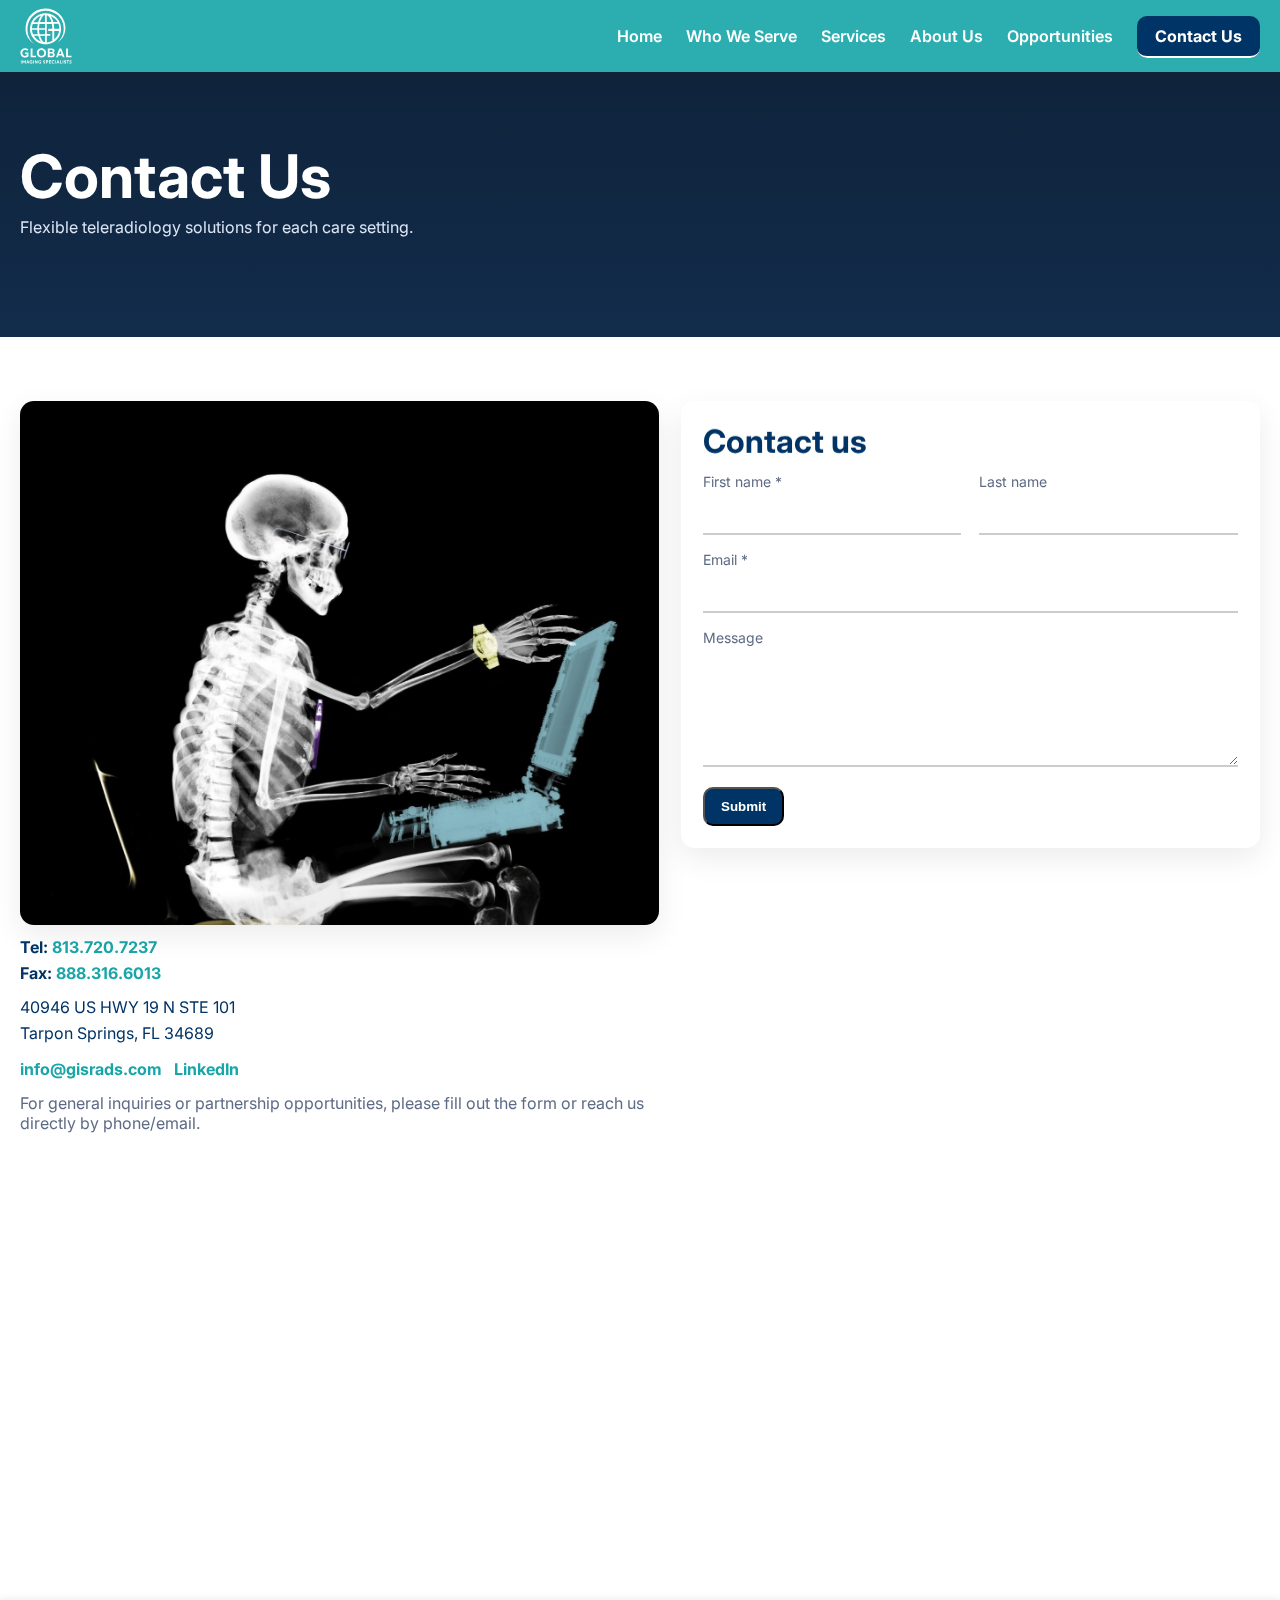
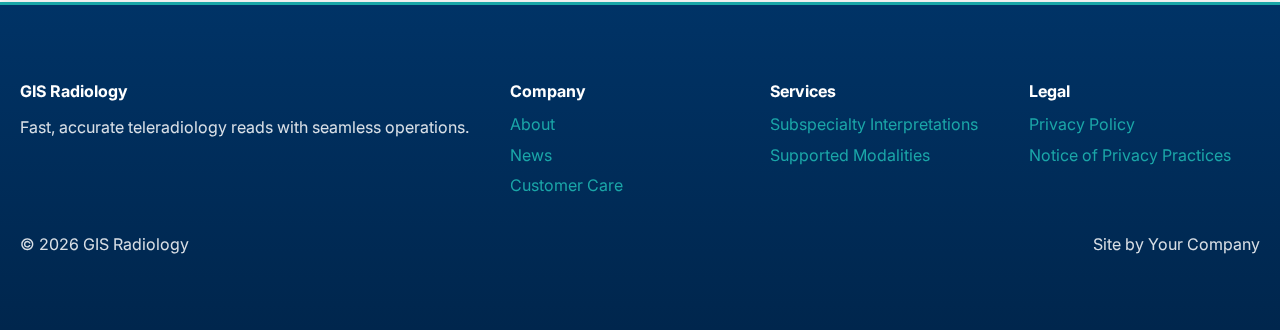
<file: contact.html>
<!DOCTYPE html>
<html lang="en">
<head>
  <meta charset="utf-8" />
  <meta name="viewport" content="width=device-width, initial-scale=1" />
  <title>Contact Us — GIS Radiology</title>
  <link rel="preconnect" href="https://fonts.googleapis.com">
  <link rel="preconnect" href="https://fonts.gstatic.com" crossorigin>
  <link href="https://fonts.googleapis.com/css2?family=Inter:wght@400;500;600;700&display=swap" rel="stylesheet">
  <link rel="stylesheet" href="assets/base.css">

  <!-- Page-local polish (form + map). Safe, minimal, and scoped. -->
  <style>
    .contact-grid{display:grid;grid-template-columns:1.05fr .95fr;gap:22px;align-items:start}
    .contact-info img{border-radius:var(--radius);box-shadow:var(--shadow);width:100%;height:auto;object-fit:cover}
    .contact-info .block{margin:12px 0 0}
    .contact-info a{font-weight:700}
    .contact-card{background:var(--brand-white);border-radius:var(--radius);box-shadow:var(--shadow);padding:22px}
    .contact-form .row{display:grid;grid-template-columns:1fr 1fr;gap:18px}
    .contact-form label{font-size:14px;color:var(--brand-slate)}
    .contact-form input,.contact-form textarea{
      width:100%;background:transparent;border:none;border-bottom:2px solid rgba(0,0,0,.2);
      padding:10px 4px 12px;font:inherit;color:var(--brand-navy);outline:none;border-radius:0;
    }
    .contact-form input:focus,.contact-form textarea:focus{border-bottom-color:var(--brand-teal)}
    .contact-form textarea{min-height:120px;resize:vertical}
    .contact-form .actions{margin-top:16px}
    .map-embed{margin-top:22px;border-radius:var(--radius);overflow:hidden;box-shadow:var(--shadow)}
    @media (max-width: 900px){ .contact-grid{grid-template-columns:1fr} .contact-form .row{grid-template-columns:1fr} }
  </style>
</head>
<body class="page">
  <!-- Header -->
<header class="site-header">
  <div class="container nav">
    <a class="logo" href="index.html" aria-label="Global Imaging Specialists">
      <!-- White logo (shows over dark hero) -->
      <img class="on-dark"  src="assets/GIS Vector.svg"        alt="Global Imaging Specialists">
      <!-- Teal/Navy logo (shows on solid header / internal pages) -->
      <img class="on-light" src="assets/GIS Vector.svg"        alt="Global Imaging Specialists">
    </a>

    <button class="menu-btn" aria-label="Toggle menu" onclick="window.toggleMenu()">☰</button>

    <nav>
      <ul id="mainnav">
        <li><a href="index.html">Home</a></li>
        <li><a href="who.html">Who We Serve</a></li>
        <li><a href="services.html">Services</a></li>
        <li><a href="about.html">About Us</a></li>
        <li><a href="opportunities.html">Opportunities</a></li>
        <li><a href="contact.html" class="cta">Contact Us</a></li>
      </ul>
    </nav>
  </div>
</header>

  <!-- Hero -->
  <section class="page-hero">
    <div class="container">
      <h1 class="reveal" data-animate="fade-up" style="margin:0">Contact Us</h1>
      <p class="section-sub reveal" data-animate="fade-up" style="color:#dbe5f5;margin-top:8px">
        Flexible teleradiology solutions for each care setting.
      </p>
    </div>
  </section>

  <!-- Contact content -->
  <section>
    <div class="container contact-grid" data-stagger=".06">

      <!-- Left column: image + details -->
      <div class="contact-info reveal" data-animate="fade-right">
        <img src="assets/contact-skeleton.jpg" alt="Contact GIS Radiology">

        <div class="block">
          <p style="margin:8px 0 6px"><strong>Tel:</strong> <a href="tel:18137207237">813.720.7237</a></p>
          <p style="margin:6px 0"><strong>Fax:</strong> <a href="fax:18883166013">888.316.6013</a></p>
        </div>

        <div class="block">
          <address style="font-style:normal;line-height:1.6">
            40946 US HWY 19 N STE 101<br>
            Tarpon Springs, FL 34689
          </address>
        </div>

        <div class="block">
          <a href="mailto:info@gisrads.com">info@gisrads.com</a>
          <span style="display:inline-block;margin-left:8px">
            <a href="https://www.linkedin.com/company/global-imaging-specialists/" target="_blank" rel="noopener">LinkedIn</a>
          </span>
        </div>

        <p class="small" style="margin:14px 0 0;color:var(--brand-slate)">
          For general inquiries or partnership opportunities, please fill out the form or reach us directly by phone/email.
        </p>
      </div>

      <!-- Right column: form -->
      <div class="contact-card reveal" data-animate="fade-left">
        <h2 class="section-title" style="margin:0 0 10px">Contact us</h2>

        <!-- NOTE:
             - If you already have a backend endpoint, change the `action` to that URL.
             - If not, you can use Formspree (free) and replace the action with their endpoint.
             - As a fallback, the form will do nothing harmful; it just won't send anywhere.
        -->
        <form class="contact-form" method="POST" action="#" accept-charset="UTF-8">
          <div class="row">
            <div>
              <label for="first">First name *</label>
              <input id="first" name="first_name" type="text" required>
            </div>
            <div>
              <label for="last">Last name</label>
              <input id="last" name="last_name" type="text">
            </div>
          </div>

          <div style="margin-top:14px">
            <label for="email">Email *</label>
            <input id="email" name="email" type="email" required>
          </div>

          <div style="margin-top:14px">
            <label for="message">Message</label>
            <textarea id="message" name="message"></textarea>
          </div>

          <div class="actions">
            <button class="cta" type="submit">Submit</button>
          </div>
        </form>
      </div>
    </div>

    <!-- Google Map -->
    <div class="container map-embed reveal" data-animate="fade-up">
      <iframe
        title="GIS Radiology Map"
        src="https://www.google.com/maps?q=40946%20US%20HWY%2019%20N%20STE%20101%2C%20Tarpon%20Springs%2C%20FL%2034689&output=embed"
        width="100%" height="380" style="border:0" loading="lazy" referrerpolicy="no-referrer-when-downgrade">
      </iframe>
    </div>
  </section>

  <!-- Footer -->
  <footer>
    <div class="container" style="padding:28px 20px">
      <div class="footer-grid">
        <div><strong>GIS Radiology</strong><p class="small">Fast, accurate teleradiology reads with seamless operations.</p></div>
        <div><strong>Company</strong><ul class="small" style="list-style:none;padding:0;margin-top:8px;line-height:1.9">
          <li><a href="about.html">About</a></li><li><a href="news.html">News</a></li><li><a href="care.html">Customer Care</a></li></ul></div>
        <div><strong>Services</strong><ul class="small" style="list-style:none;padding:0;margin-top:8px;line-height:1.9">
          <li><a href="services.html">Subspecialty Interpretations</a></li><li><a href="services.html">Supported Modalities</a></li></ul></div>
        <div><strong>Legal</strong><ul class="small" style="list-style:none;padding:0;margin-top:8px;line-height:1.9">
          <li><a href="#">Privacy Policy</a></li><li><a href="#">Notice of Privacy Practices</a></li></ul></div>
      </div>
      <div class="small" style="margin-top:18px;display:flex;justify-content:space-between;gap:12px;flex-wrap:wrap">
        <span>© <span id="y"></span> GIS Radiology</span><span>Site by Your Company</span>
      </div>
    </div>
  </footer>

  <script src="assets/site.js"></script>
</body>
</html>
</file>
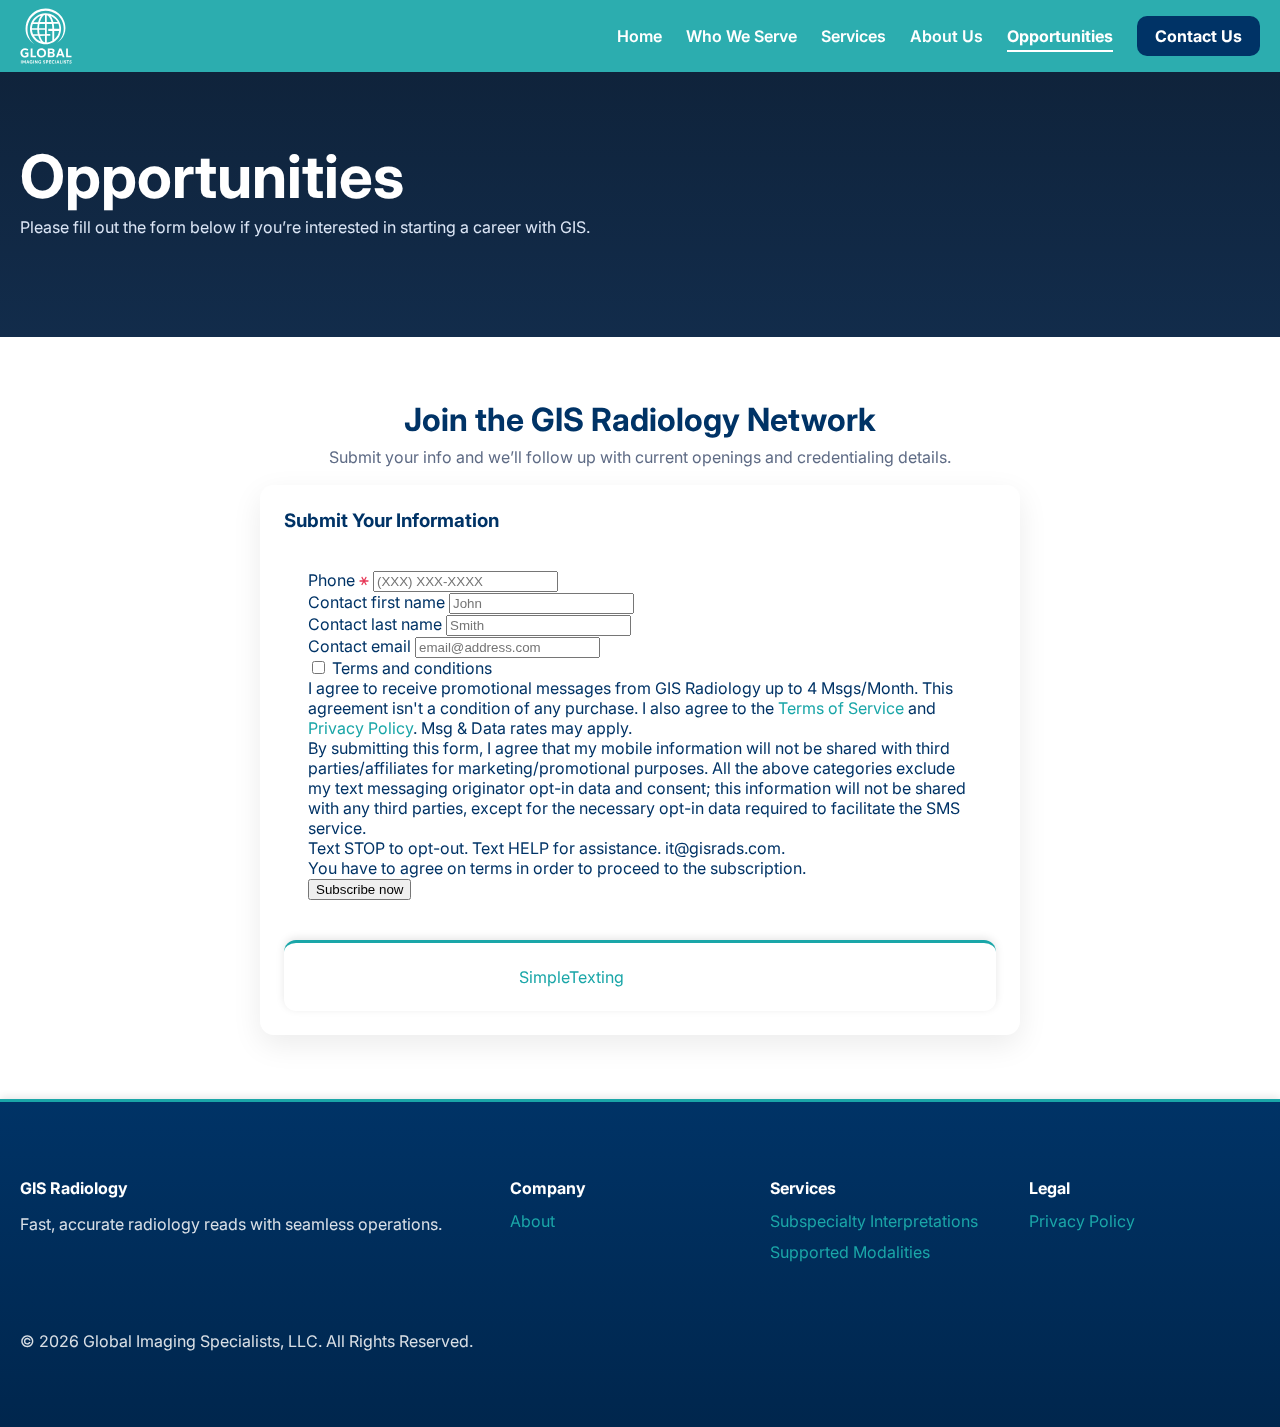
<file: opportunities.html>
<!DOCTYPE html>
<html lang="en">
<head>
  <meta charset="utf-8" />
  <meta name="viewport" content="width=device-width, initial-scale=1" />
  <title>Opportunities — GIS Radiology</title>
  <link rel="preconnect" href="https://fonts.googleapis.com">
<link rel="preconnect" href="https://fonts.gstatic.com" crossorigin>
<link href="https://fonts.googleapis.com/css2?family=Inter:wght@400;500;600;700&display=swap" rel="stylesheet">
  <link rel="stylesheet" href="assets/base.css">

  <!-- SimpleTexting default form styles -->
  <link href="https://app2.simpletexting.com/join-web-form/style-new.css" rel="stylesheet" type="text/css" />

  <!-- Page-local polish (scoped) -->
  <style>
    .opp-intro{
      text-align:center;
      max-width: 900px;
      margin: 0 auto;
    }
    .opp-card{
      background: var(--brand-white);
      border-radius: var(--radius);
      box-shadow: var(--shadow);
      padding: 24px;
      max-width: 760px;
      margin: 18px auto 0;
    }
    /* Let the SimpleTexting block breathe inside our card */
    .opp-card .st-signupform-content{
      box-shadow: none;           /* our card already has one */
      border-radius: 12px;
      padding: 0;                 /* we’ll control spacing with our card */
      background: transparent;    /* blend into our card */
    }
    .opp-card .st-signupform-content .step1-form,
    .opp-card .st-signupform-content footer{
      padding: 24px;
      background: #fff;
      border-radius: 12px;
    }
    .opp-card h3{ margin:0 0 14px; }

    .opp-note{ color: var(--brand-slate); margin-top: 10px; font-size: 14px; text-align:center; }
    @media (min-width:1300px){
      .opp-card{ padding: 30px; max-width: 820px; }
      .opp-intro h2{ font-size: 36px; }
      .opp-intro p{ font-size: 18px; }
    }
  </style>
</head>
<body class="page">
  <!-- Header -->
<header class="site-header">
  <div class="container nav">
    <a class="logo" href="index.html" aria-label="Global Imaging Specialists">
      <!-- White logo (shows over dark hero) -->
      <img class="on-dark"  src="assets/GIS Vector.svg"        alt="Global Imaging Specialists">
      <!-- Teal/Navy logo (shows on solid header / internal pages) -->
      <img class="on-light" src="assets/GIS Vector.svg"        alt="Global Imaging Specialists">
    </a>

    <button class="menu-btn" aria-label="Toggle menu" onclick="window.toggleMenu()">☰</button>

    <nav>
      <ul id="mainnav">
        <li><a href="index.html">Home</a></li>
        <li><a href="who.html">Who We Serve</a></li>
        <li><a href="services.html">Services</a></li>
        <li><a href="about.html">About Us</a></li>
        <li><a href="opportunities.html">Opportunities</a></li>
        <li><a href="contact.html" class="cta">Contact Us</a></li>
      </ul>
    </nav>
  </div>
</header>


  <!-- Hero -->
  <section class="page-hero">
    <div class="container">
      <h1 class="reveal" data-animate="fade-up" style="margin:0">Opportunities</h1>
      <p class="section-sub reveal" data-animate="fade-up" style="color:#dbe5f5;margin-top:8px">
        Please fill out the form below if you’re interested in starting a career with GIS.
      </p>
    </div>
  </section>

  <!-- Opportunities content -->
  <section>
    <div class="container" data-stagger=".06">

      <div class="opp-intro reveal" data-animate="fade-up">
        <h2 class="section-title" style="margin:0">Join the GIS Radiology Network</h2>
        <p class="section-sub" style="margin:8px auto 0">
          Submit your info and we’ll follow up with current openings and credentialing details.
        </p>
      </div>

      <!-- SimpleTexting form embedded inline (no iframe) -->
      <div class="opp-card reveal" data-animate="fade-up">
        <h3 style="margin-top:0">Submit Your Information</h3>

        <!-- START SimpleTexting embed -->
        <div class="st-signupform">
          <form
            id="st-join-web-form-68d6cee0092d211d8c4054ee"
            class="st-signupform-content"
            action="https://app2.simpletexting.com/join/joinContact"
            method="POST"
          >
            <div class="step1-form">
              <div class="required">
                <label class="st-signupform__label" for="phone">
                  Phone
                  <span class="required-mark">
                    <svg width="10" height="10" viewBox="0 0 10 10" fill="none" xmlns="http://www.w3.org/2000/svg">
                      <path d="M3.84534 5.66669H1.00004C0.631851 5.66669 0.333374 5.36821 0.333374 5.00002C0.333374 4.63183 0.631851 4.33335 1.00004 4.33335H3.84534L2.42269 1.86925C2.2386 1.55039 2.34785 1.14266 2.66671 0.958568C2.98557 0.774473 3.3933 0.883724 3.57739 1.20259L5.00004 3.66669L6.42269 1.20259C6.60679 0.883724 7.01451 0.774473 7.33337 0.958568C7.65224 1.14266 7.76149 1.55039 7.57739 1.86925L6.15474 4.33335H9.00004C9.36823 4.33335 9.66671 4.63183 9.66671 5.00002C9.66671 5.36821 9.36823 5.66669 9.00004 5.66669H6.15474L7.57739 8.13079C7.76149 8.44965 7.65224 8.85738 7.33337 9.04147C7.01451 9.22557 6.60679 9.11632 6.42269 8.79745L5.00004 6.33335L3.57739 8.79745C3.3933 9.11632 2.98557 9.22557 2.66671 9.04147C2.34785 8.85738 2.2386 8.44965 2.42269 8.13079L3.84534 5.66669Z" fill="#E63655"/>
                    </svg>
                  </span>
                </label>
                <input id="phone" name="phone" type="text" placeholder="(XXX) XXX-XXXX" maxlength="1600" data-type="phone"/>
              </div>
              <div id="js-error-phone" class="st-error-message"></div>

              <div>
                <label class="st-signupform__label" for="firstname">Contact first name</label>
                <input id="firstname" name="firstname" type="text" placeholder="John" maxlength="1600" data-type="text"/>
              </div>
              <div id="js-error-firstname" class="st-error-message"></div>

              <div>
                <label class="st-signupform__label" for="lastname">Contact last name</label>
                <input id="lastname" name="lastname" type="text" placeholder="Smith" maxlength="1600" data-type="text"/>
              </div>
              <div id="js-error-lastname" class="st-error-message"></div>

              <div>
                <label class="st-signupform__label" for="email">Contact email</label>
                <input id="email" name="email" type="text" placeholder="email@address.com" maxlength="1600" data-type="text"/>
              </div>
              <div id="js-error-email" class="st-error-message"></div>

              <div class="st-terms-and-conditions">
                <div class="st-checkbox terms-checkbox">
                  <input id="terms-agreed-checkbox-68d6cee0092d211d8c4054ee" type="checkbox" name="terms-agreed" />
                  <label class="st-terms-and-conditions-text" for="terms-agreed-checkbox-68d6cee0092d211d8c4054ee">
                    Terms and conditions
                  </label>
                </div>
                <div class="st-terms-and-conditions-caption st-font-caption">
                  <div>
                    I agree to receive promotional messages from GIS Radiology up to 4 Msgs/Month. This agreement isn't a condition of any purchase.
                    I also agree to the
                    <a href="https://app2.simpletexting.com/web-forms/terms/68d6cee0092d211d8c4054ee" target="_blank">Terms of Service</a>
                    and
                    <a href="https://app2.simpletexting.com/web-forms/privacy-policy/68d6cee0092d211d8c4054ee" target="_blank">Privacy Policy</a>.
                    Msg &amp; Data rates may apply.
                  </div>
                  <div>
                    By submitting this form, I agree that my mobile information will not be shared with third parties/affiliates for marketing/promotional purposes.
                    All the above categories exclude my text messaging originator opt-in data and consent; this information will not be shared with any third parties,
                    except for the necessary opt-in data required to facilitate the SMS service.
                  </div>
                  <div>Text STOP to opt-out. Text HELP for assistance. it@gisrads.com.</div>
                </div>
                <div class="st-signupform-terms-agreed-error st-hidden">
                  You have to agree on terms in order to proceed to the subscription.
                </div>
              </div>

              <div class="st-join-web-form-submit-button-box">
                <button id="subscribeNow" type="submit">Subscribe now</button>
                <p class="st-signupform-server-error-message st-color-red st-hidden"></p>
              </div>
            </div>

            <div class="step2-confirmationText" style="display: none;">
              <p>Thank you for reaching out about opportunities at GIS. We&#39;ll be in touch shortly!</p>
            </div>

            <footer>
              SMS marketing powered by
              <a href="https://www.simpletexting.com" title="SMS marketing - SimpleTexting.com">SimpleTexting</a>
            </footer>
          </form>
        </div>

        <script>
          (function joinWebForm(
            win, doc, webFormId, formFields,
            DUPLICATE_EMAIL_EXCEPTION, DUPLICATE_PHONE_EXCEPTION,CUSTOM_FIELDS_VALIDATION_EXCEPTION,
          ) {
            const XHR = ('onload' in new win.XMLHttpRequest()) ? win.XMLHttpRequest : win.XDomainRequest;
            const fieldErrorClassName = 'st-signupform-validation-error';
            function getFormServerErrorMessage(form) { return form.querySelector('.st-signupform-server-error-message'); }
            function getFormTermsAgreedError(form) { return form.querySelector('.st-signupform-terms-agreed-error'); }
            function getSubmitButton(form) { return form.querySelector('#subscribeNow'); }
            function setServerErrorMessage(form, message) {
              const el = getFormServerErrorMessage(form);
              el.innerText = message;
              if (message) { el.classList.remove("st-hidden"); } else { el.classList.add("st-hidden"); }
            }
            function isTermsAgreedAccepted(form) { return form.querySelector('input[name="terms-agreed"]').checked; }
            function showTermsAgreedError(form) { getSubmitButton(form).disabled = false; getFormTermsAgreedError(form).classList.remove("st-hidden"); }
            function hideTermsAgreedError(form) { getFormTermsAgreedError(form).classList.add("st-hidden"); }
            function clearFormErrors(form) {
              const fields = form.querySelectorAll(`.${fieldErrorClassName}`);
              fields.forEach(function (field) {
                field.classList.remove(fieldErrorClassName);
                const fieldError = form.querySelector(`#js-error-${field.name}`);
                fieldError.innerText = '';
              });
              setServerErrorMessage(form, ''); hideTermsAgreedError(form);
            }
            function collectFormData(form) {
              const formData = new FormData(form);
              const data = { webFormId, fieldValues: {}, listIds: [] };
              formData.forEach(function (value, name) {
                if (name === 'list') data.listIds.push(value);
                else if (name === 'phone') data.fieldValues[name] = value.replace(/\D/g, '');
                else if (!['terms-agreed', 'webFormId'].includes(name)) data.fieldValues[name] = value;
              });
              return data;
            }
            function convertServerErrorMessage(fieldName, errorMessage) {
              const field = formFields.find(formField => formField.name === fieldName) || {label: fieldName, type:''};
              if (errorMessage === 'Required field value is empty') return `${field.label} is required`;
              if (field.type === 'phone') return `${field.label} is required in (XXX) XXX-XXXX format`;
              if (field.type === 'date') return `${field.label} is required in MM/DD/YYYY format`;
              if (field.type === 'zipCode') return `${field.label} is required in XXXXX format`;
              if (field.type === 'url') return `${field.label} is required in http(s)://xxxxxx.xx format`;
              if (field.type === 'gender') return `${field.label} is required in M/F format`;
              if (field.type === 'number') return `${field.label} is required in number format`;
              if (field.name === 'birthday') return `${field.label} is required in MM/DD/YYYY format`;
              return errorMessage;
            }
            function parseServerValidationError(response) {
              try {
                const error = win.JSON.parse(response);
                if (error.code === DUPLICATE_PHONE_EXCEPTION) return [{ fieldName:'phone', errorMessage:'Phone number already exists.' }];
                if (error.code === DUPLICATE_EMAIL_EXCEPTION) return [{ fieldName:'email', errorMessage:'Email already exists.' }];
                if (error.code === CUSTOM_FIELDS_VALIDATION_EXCEPTION)
                  return Object.entries(error.reasons).map(([key, value]) => ({ fieldName:key, errorMessage: convertServerErrorMessage(key, value) }));
                return [{ fieldName:error.invalidValueName || '', errorMessage: convertServerErrorMessage(error.invalidValueName,'Validation error.') }];
              } catch(_) {
                return [{ fieldName:'', errorMessage:'Validation error.' }];
              }
            }
            function handleLoadForm(form) {
              const submitButton = getSubmitButton(form);
              if (this.status === 200) {
                const formData = new FormData(form);
                const txt = form.querySelector('.step2-confirmationText');
                txt.innerText = txt.innerText.replace('%%phone%%', formData.get('phone'));
                form.querySelector('.step1-form').style.display = 'none';
                txt.style.display = 'block';
                form.reset();
              } else if (this.status === 418) {
                submitButton.disabled = false;
                const validations = parseServerValidationError(this.responseText);
                if (validations.length > 0) {
                  if (validations[0].fieldName) {
                    validations.forEach((v) => {
                      const fields = form.querySelectorAll(`input[name="${v.fieldName}"], textarea[name="${v.fieldName}"]`);
                      fields.forEach((f) => f.classList.add(fieldErrorClassName));
                      const fieldError = form.querySelector(`#js-error-${v.fieldName}`);
                      if (fieldError) fieldError.innerText = v.errorMessage;
                    });
                  } else setServerErrorMessage(form, validations[0].errorMessage);
                } else setServerErrorMessage(form, 'Internal Error. Please, try later.');
              } else {
                submitButton.disabled = false;
                setServerErrorMessage(form, 'Internal Error. Please, try later.');
              }
            }
            function handleErrorForm(form) { const submitButton = getSubmitButton(form); submitButton.disabled = false; setServerErrorMessage(form, 'Internal Error. Please, try later.'); }
            function sendForm(form) {
              const data = collectFormData(form);
              const url = `${form.action}?r=${Date.now()}`;
              const request = new XHR();
              request.open(form.method, url);
              request.onload = function(){ handleLoadForm.call(this, form); };
              request.onerror = function(){ handleErrorForm.call(this, form); };
              request.ontimeout = function(){ handleErrorForm.call(this, form); };
              try { request.setRequestHeader('Content-Type', 'application/json; charset=UTF-8'); } catch(_) {}
              request.send(win.JSON.stringify(data));
            }
            function handleSubmitForm(event) {
              event.preventDefault();
              const form = event.target;
              const submitButton = getSubmitButton(form);
              try {
                submitButton.disabled = true;
                clearFormErrors(form);
                if (!isTermsAgreedAccepted(form)) { showTermsAgreedError(form); }
                else { sendForm(form); }
              } catch (e) {
                console.error(e);
                setServerErrorMessage(form, 'Internal Error. Please, try later.');
                submitButton.disabled = false;
              }
            }
            function formatPhone(value){ const n=value.replace(/\D/g,''); const a=n.substring(0,3), b=n.substring(3,6), c=n.substring(6,10); return (a?`(${a}`:'')+(b?`) ${b}`:'')+(c?`-${c}`:''); }
            function handleChangePhoneField(e){ e.currentTarget.value = formatPhone(e.currentTarget.value); }
            function handleLoad(){
              const forms = doc.querySelectorAll(`#st-join-web-form-${webFormId}`);
              for(let i=0;i<forms.length;i++){
                const form=forms[i];
                if (!form.hasAttribute('data-form-initialized')){
                  form.setAttribute('data-form-initialized', true);
                  form.addEventListener('submit', handleSubmitForm);
                  form.querySelectorAll('input[data-type="phone"]').forEach(f=>f.addEventListener('input', handleChangePhoneField));
                  const agreed = form.querySelector(`#terms-agreed-checkbox-${webFormId}`); agreed.id += `-${i.toString(10)}`;
                  form.querySelector('.st-terms-and-conditions-text').setAttribute('for', agreed.id);
                }
              }
            }
            win.addEventListener('load', handleLoad);
          })(
            window, document, '68d6cee0092d211d8c4054ee',
            [
              {"name":"phone","label":"Phone","placeholder":"(XXX) XXX-XXXX","type":"phone","value":"","required":true},
              {"name":"firstname","label":"Contact first name","placeholder":"John","type":"text","value":"","required":false},
              {"name":"lastname","label":"Contact last name","placeholder":"Smith","type":"text","value":"","required":false},
              {"name":"email","label":"Contact email","placeholder":"email@address.com","type":"text","value":"","required":false}
            ],
            'DuplicateContactEmailException','DuplicateContactPhoneException','CustomFieldsValidationException'
          );
        </script>
        <!-- END SimpleTexting embed -->

      </div>

     
    </div>
  </section>

 <!-- Footer -->
  <footer>
    <div class="container" style="padding:28px 20px">
      <div class="footer-grid">
        <div>
          <strong>GIS Radiology</strong>
          <p class="small">Fast, accurate radiology reads with seamless operations.</p>
        </div>
        <div>
          <strong>Company</strong>
          <ul class="small" style="list-style:none;padding:0;margin-top:8px;line-height:1.9">
            <li><a href="about.html">About</a></li>
            <li><a href="news.html">&nbsp;</a></li>
            <li><a href="care.html">&nbsp;</a></li>
          </ul>
        </div>
        <div>
          <strong>Services</strong>
          <ul class="small" style="list-style:none;padding:0;margin-top:8px;line-height:1.9">
            <li><a href="services.html">Subspecialty Interpretations</a></li>
            <li><a href="services.html">Supported Modalities</a></li>
          </ul>
        </div>
        <div>
          <strong>Legal</strong>
          <ul class="small" style="list-style:none;padding:0;margin-top:8px;line-height:1.9">
            <li><a href="privacy.html">Privacy Policy</a></li>
            <li><a href="#">&nbsp;</a></li>
          </ul>
        </div>
      </div>
      <div class="small" style="margin-top:18px;display:flex;justify-content:space-between;gap:12px;flex-wrap:wrap">
        <span>© <span id="y"></span> Global Imaging Specialists, LLC. All Rights Reserved.</span>
        <span>&nbsp;</span>
      </div>
    </div>
  </footer>

  <script src="assets/site.js"></script>
</body>
</html>
</file>
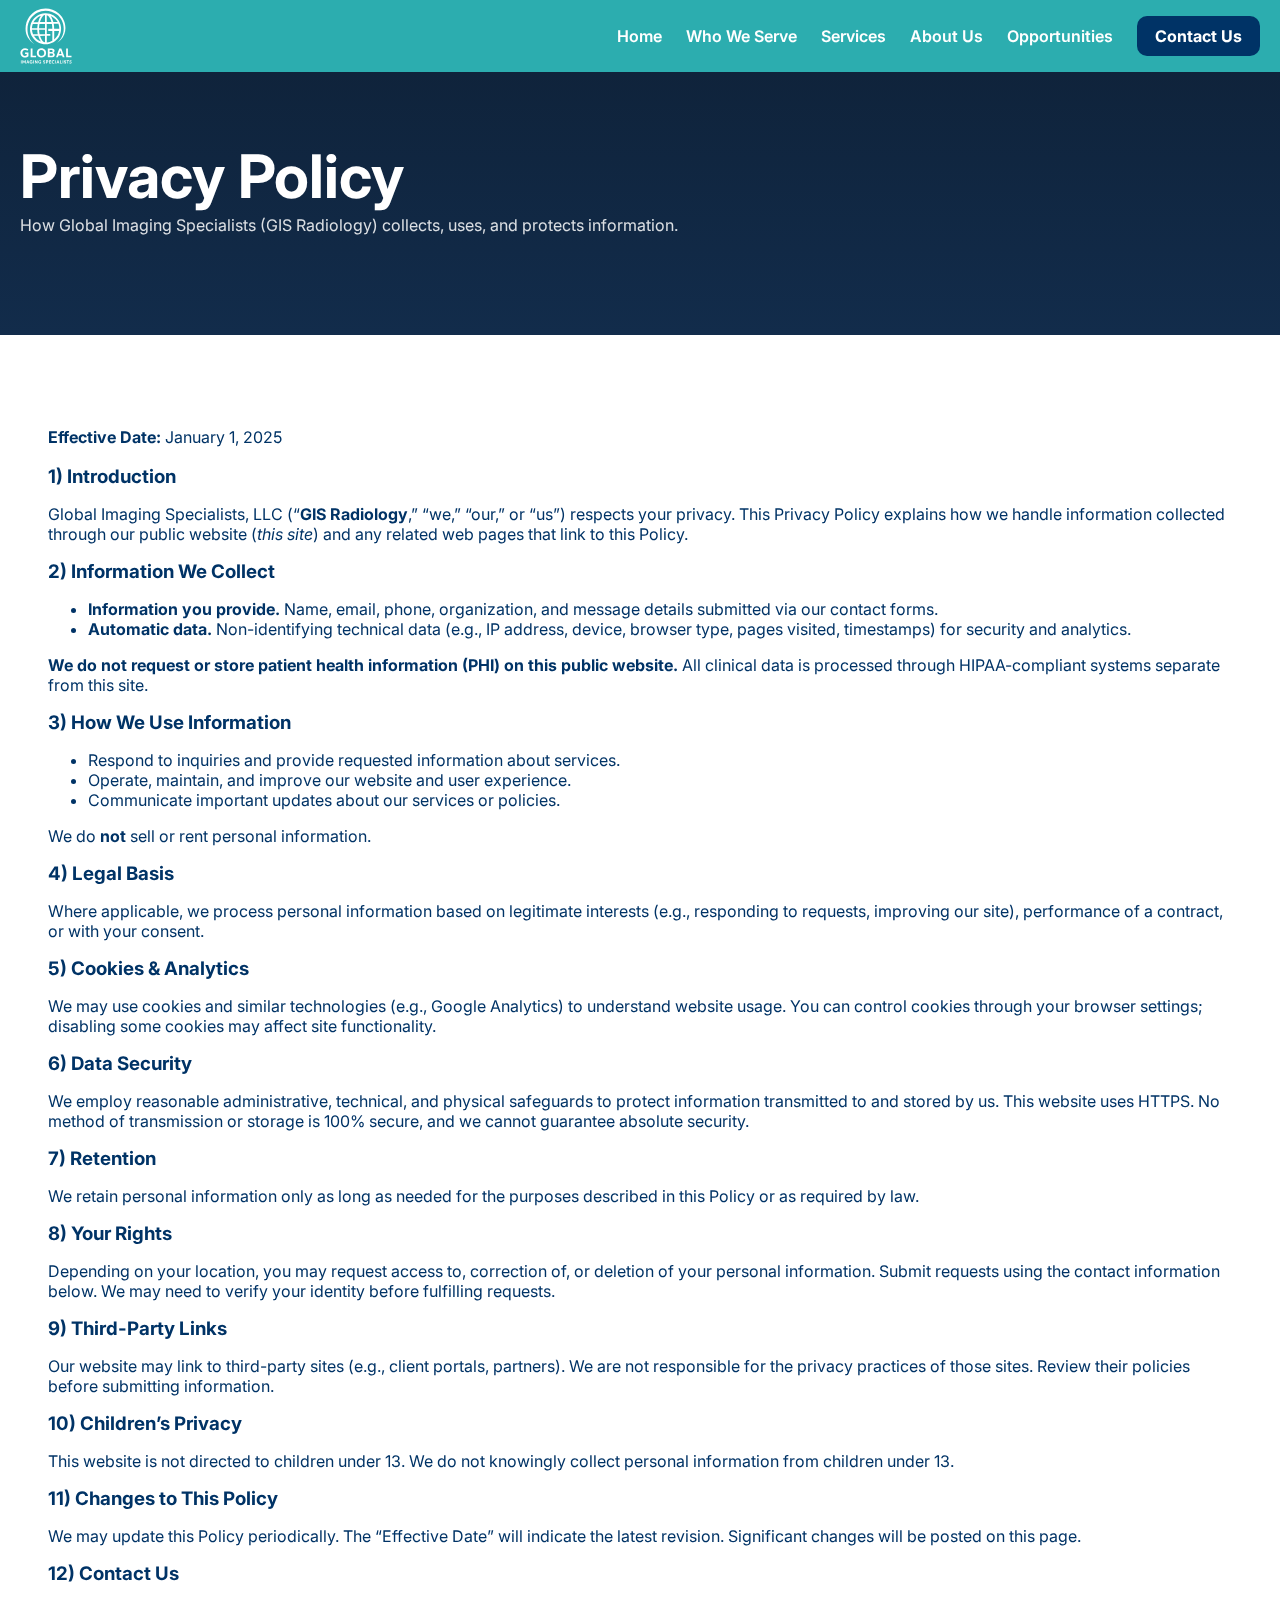
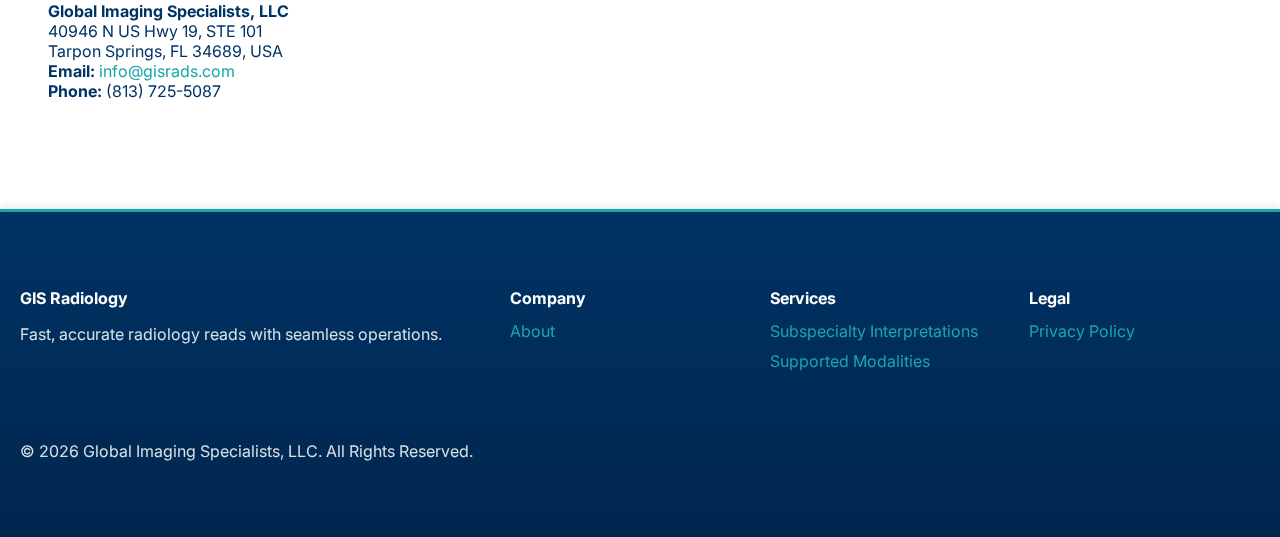
<file: privacy.html>
<!DOCTYPE html>
<html lang="en">
<head>
  <meta charset="utf-8" />
  <meta name="viewport" content="width=device-width, initial-scale=1" />
  <title>Privacy Policy — GIS Radiology</title>
  <meta name="description" content="Privacy Policy for Global Imaging Specialists (GIS Radiology)." />
  <link rel="preconnect" href="https://fonts.googleapis.com">
  <link rel="preconnect" href="https://fonts.gstatic.com" crossorigin>
  <link href="https://fonts.googleapis.com/css2?family=Inter:wght@400;500;600;700&display=swap" rel="stylesheet">
  <link rel="stylesheet" href="assets/base.css">
</head>
<body class="page">
  <!-- Header (solid on subpages by design) -->
  <header class="site-header">
    <div class="container nav">
      <a class="logo" href="index.html" aria-label="Global Imaging Specialists">
        <img class="on-dark"  src="assets/GIS Vector.svg" alt="Global Imaging Specialists">
        <img class="on-light" src="assets/GIS Vector.svg" alt="Global Imaging Specialists">
      </a>

      <!-- Mobile menu button -->
      <button class="menu-btn" aria-label="Toggle menu" aria-expanded="false" aria-controls="primary-nav">☰</button>

      <nav>
        <ul id="primary-nav">
          <li><a href="index.html">Home</a></li>
          <li><a href="who.html">Who We Serve</a></li>
          <li><a href="services.html">Services</a></li>
          <li><a href="about.html">About Us</a></li>
          <li><a href="opportunities.html">Opportunities</a></li>
          <li><a href="contact.html" class="cta">Contact Us</a></li>
        </ul>
      </nav>
    </div>
  </header>

  <!-- Page hero -->
  <section class="page-hero">
    <div class="container">
      <h1 class="section-title" style="margin:0 0 6px">Privacy Policy</h1>
      <p class="section-sub">How Global Imaging Specialists (GIS Radiology) collects, uses, and protects information.</p>
    </div>
  </section>

  <!-- Policy body -->
  <section>
    <div class="container" data-stagger=".06">
      <div class="feature" style="background:#fff">
        <p class="small" style="margin:0 0 18px"><strong>Effective Date:</strong> <span>January 1, 2025</span> <!-- ← update as needed --></p>

        <h3>1) Introduction</h3>
        <p>Global Imaging Specialists, LLC (“<strong>GIS Radiology</strong>,” “we,” “our,” or “us”) respects your privacy. This Privacy Policy explains how we handle information collected through our public website (<em>this site</em>) and any related web pages that link to this Policy.</p>

        <h3>2) Information We Collect</h3>
        <ul>
          <li><strong>Information you provide.</strong> Name, email, phone, organization, and message details submitted via our contact forms.</li>
          <li><strong>Automatic data.</strong> Non-identifying technical data (e.g., IP address, device, browser type, pages visited, timestamps) for security and analytics.</li>
        </ul>
        <p><strong>We do not request or store patient health information (PHI) on this public website.</strong> All clinical data is processed through HIPAA-compliant systems separate from this site.</p>

        <h3>3) How We Use Information</h3>
        <ul>
          <li>Respond to inquiries and provide requested information about services.</li>
          <li>Operate, maintain, and improve our website and user experience.</li>
          <li>Communicate important updates about our services or policies.</li>
        </ul>
        <p>We do <strong>not</strong> sell or rent personal information.</p>

        <h3>4) Legal Basis</h3>
        <p>Where applicable, we process personal information based on legitimate interests (e.g., responding to requests, improving our site), performance of a contract, or with your consent.</p>

        <h3>5) Cookies & Analytics</h3>
        <p>We may use cookies and similar technologies (e.g., Google Analytics) to understand website usage. You can control cookies through your browser settings; disabling some cookies may affect site functionality.</p>

        <h3>6) Data Security</h3>
        <p>We employ reasonable administrative, technical, and physical safeguards to protect information transmitted to and stored by us. This website uses HTTPS. No method of transmission or storage is 100% secure, and we cannot guarantee absolute security.</p>

        <h3>7) Retention</h3>
        <p>We retain personal information only as long as needed for the purposes described in this Policy or as required by law.</p>

        <h3>8) Your Rights</h3>
        <p>Depending on your location, you may request access to, correction of, or deletion of your personal information. Submit requests using the contact information below. We may need to verify your identity before fulfilling requests.</p>

        <h3>9) Third-Party Links</h3>
        <p>Our website may link to third-party sites (e.g., client portals, partners). We are not responsible for the privacy practices of those sites. Review their policies before submitting information.</p>

        <h3>10) Children’s Privacy</h3>
        <p>This website is not directed to children under 13. We do not knowingly collect personal information from children under 13.</p>

        <h3>11) Changes to This Policy</h3>
        <p>We may update this Policy periodically. The “Effective Date” will indicate the latest revision. Significant changes will be posted on this page.</p>

        <h3>12) Contact Us</h3>
        <p>
          <strong>Global Imaging Specialists, LLC</strong><br/>
          40946 N US Hwy 19, STE 101<br/>
          Tarpon Springs, FL 34689, USA<br/>
          <strong>Email:</strong> <a href="mailto:info@gisrads.com">info@gisrads.com</a><br/>
          <strong>Phone:</strong> (813) 725-5087
        </p>
      </div>
    </div>
  </section>

<!-- Footer -->
  <footer>
    <div class="container" style="padding:28px 20px">
      <div class="footer-grid">
        <div>
          <strong>GIS Radiology</strong>
          <p class="small">Fast, accurate radiology reads with seamless operations.</p>
        </div>
        <div>
          <strong>Company</strong>
          <ul class="small" style="list-style:none;padding:0;margin-top:8px;line-height:1.9">
            <li><a href="about.html">About</a></li>
            <li><a href="news.html">&nbsp;</a></li>
            <li><a href="care.html">&nbsp;</a></li>
          </ul>
        </div>
        <div>
          <strong>Services</strong>
          <ul class="small" style="list-style:none;padding:0;margin-top:8px;line-height:1.9">
            <li><a href="services.html">Subspecialty Interpretations</a></li>
            <li><a href="services.html">Supported Modalities</a></li>
          </ul>
        </div>
        <div>
          <strong>Legal</strong>
          <ul class="small" style="list-style:none;padding:0;margin-top:8px;line-height:1.9">
            <li><a href="privacy.html">Privacy Policy</a></li>
            <li><a href="#">&nbsp;</a></li>
          </ul>
        </div>
      </div>
      <div class="small" style="margin-top:18px;display:flex;justify-content:space-between;gap:12px;flex-wrap:wrap">
        <span>© <span id="y"></span> Global Imaging Specialists, LLC. All Rights Reserved.</span>
        <span>&nbsp;</span>
      </div>
    </div>
  </footer>

  <!-- Your global JS (handles footer year, mobile menu, header behavior, etc.) -->
  <script src="assets/site.js"></script>
</body>
</html>
</file>
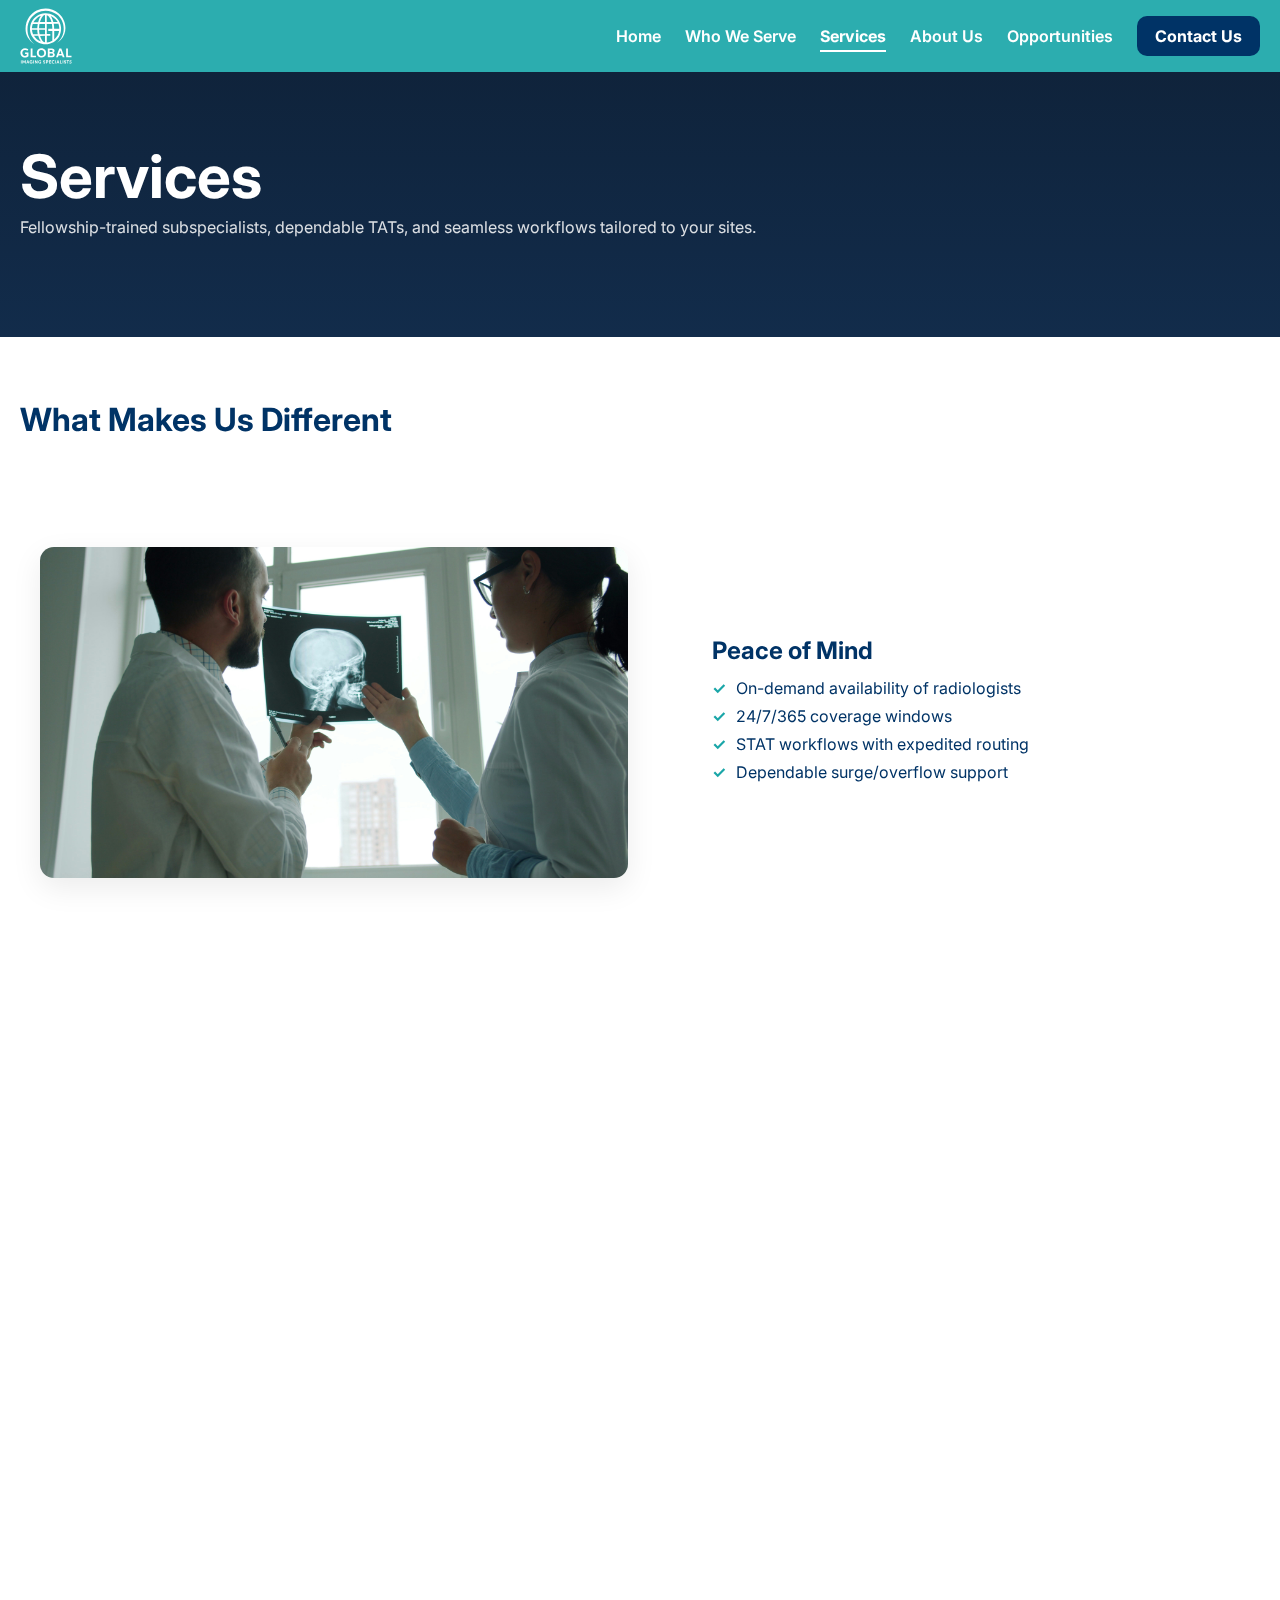
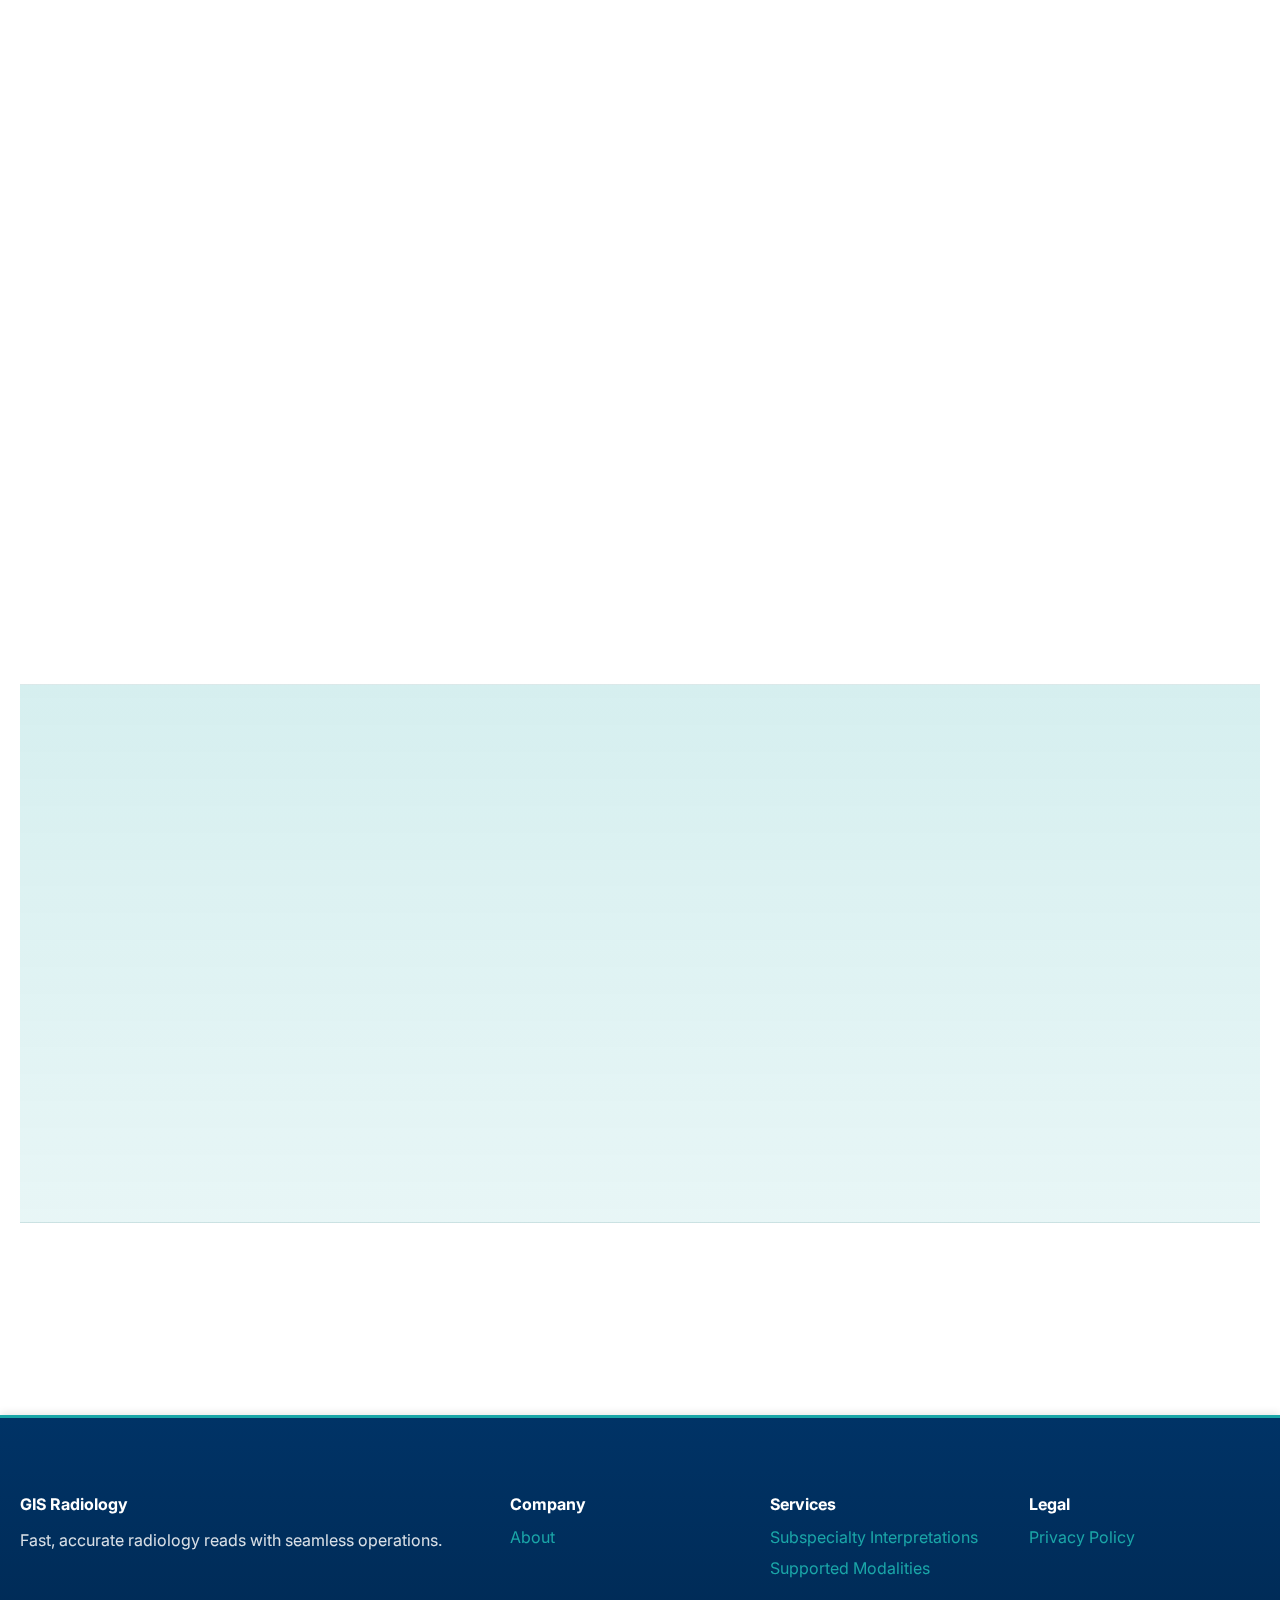
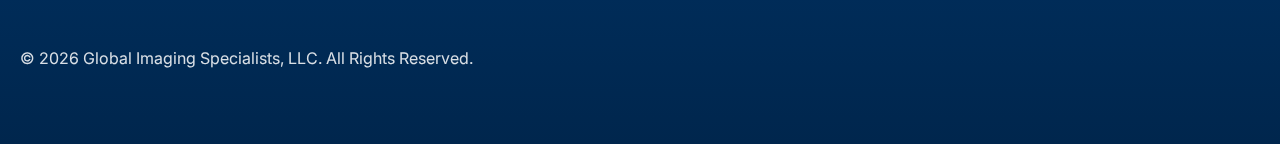
<file: services.html>
<!DOCTYPE html>
<html lang="en">
<head>
  <meta charset="utf-8" />
  <meta name="viewport" content="width=device-width, initial-scale=1" />
  <title>Services — GIS Radiology</title>
  <meta name="description" content="Subspecialty interpretations, supported modalities, dependable turnarounds, and 24/7 coverage from GIS Radiology." />
  <link rel="preconnect" href="https://fonts.googleapis.com">
  <link rel="preconnect" href="https://fonts.gstatic.com" crossorigin>
  <link href="https://fonts.googleapis.com/css2?family=Inter:wght@400;500;600;700&display=swap" rel="stylesheet">
  <link rel="stylesheet" href="assets/base.css">
</head>
<body class="page">
<header class="site-header">
  <div class="container nav">
    <a class="logo" href="index.html" aria-label="Global Imaging Specialists">
      <!-- White logo (shows over dark hero) -->
      <img class="on-dark"  src="assets/GIS Vector.svg"        alt="Global Imaging Specialists">
      <!-- Teal/Navy logo (shows on solid header / internal pages) -->
      <img class="on-light" src="assets/GIS Vector.svg"        alt="Global Imaging Specialists">
    </a>

    <button class="menu-btn" aria-label="Toggle menu" onclick="window.toggleMenu()">☰</button>

    <nav>
      <ul id="mainnav">
        <li><a href="index.html">Home</a></li>
        <li><a href="who.html">Who We Serve</a></li>
        <li><a href="services.html">Services</a></li>
        <li><a href="about.html">About Us</a></li>
        <li><a href="opportunities.html">Opportunities</a></li>
        <li><a href="contact.html" class="cta">Contact Us</a></li>
      </ul>
    </nav>
  </div>
</header>


  <!-- Hero -->
  <section class="page-hero">
    <div class="container">
      <h1 class="reveal" data-animate="fade-up" style="margin:0 0 8px">Services</h1>
      <p class="section-sub reveal" data-animate="fade-up">
        Fellowship-trained subspecialists, dependable TATs, and seamless workflows tailored to your sites.
      </p>
    </div>
  </section>

  <!-- Clean Services content (no sidebar, no intro card/button) -->
  <section>
    <div class="container" data-stagger=".06">

      <h2 class="section-title reveal" data-animate="fade-up" style="margin-top:0">What Makes Us Different</h2>

      <!-- Alternating image + copy sections -->
      <section class="alt" data-stagger=".08">
        <div class="media reveal" data-animate="fade-right">
          <img src="assets/peaceofmind.jpg" alt="Radiologist coverage and surge support">
        </div>
        <div class="copy reveal" data-animate="fade-left">
          <h3 style="margin-top:0">Peace of Mind</h3>
          <ul class="klist">
            <li>On-demand availability of radiologists</li>
            <li>24/7/365 coverage windows</li>
            <li>STAT workflows with expedited routing</li>
            <li>Dependable surge/overflow support</li>
          </ul>
        </div>
      </section>

      <section class="alt" data-stagger=".08">
        <div class="copy reveal" data-animate="fade-right">
          <h3 style="margin-top:0">Patient Care</h3>
          <ul class="klist">
            <li>Clear &amp; clinically relevant reporting</li>
            <li>TATs aligned to modality &amp; acuity</li>
            <li>Consult callbacks &amp; direct lines</li>
            <li>QA &amp; peer-review program</li>
          </ul>
        </div>
        <div class="media reveal" data-animate="fade-left">
          <img src="assets/patient-care.jpg" alt="Patient-first reporting and QA">
        </div>
      </section>

      <section class="alt" data-stagger=".08">
        <div class="media reveal" data-animate="fade-right">
          <img src="assets/flexibility.jpg" alt="Flexible contracts and integrations">
        </div>
        <div class="copy reveal" data-animate="fade-left">
          <h3 style="margin-top:0">Flexibility</h3>
          <ul class="klist">
            <li>No min/max volume requirements</li>
            <li>We cover vacations—no locums needed</li>
            <li>HL7/DICOM integrations or secure portal</li>
            <li>Role-based access &amp; delivery options</li>
          </ul>
        </div>
      </section>

      <div class="grid-two" data-stagger=".08" style="margin-top:18px">
        <div class="feature reveal" data-animate="fade-right" style="background:#eaf0f7">
          <h3 style="margin-top:0">Service Levels &amp; TATs</h3>
          <ul class="small" style="margin:0;line-height:1.9">
            <li>Published SLAs with ongoing monitoring</li>
            <li>STAT/prelim targets for ER/urgent studies</li>
            <li>Final reports within agreed time windows</li>
            <li>Escalation matrix for complex cases</li>
          </ul>
        </div>
        <div class="feature reveal" data-animate="fade-left" style="background:#eaf0f7">
          <h3 style="margin-top:0">Compliance &amp; Security</h3>
          <ul class="small" style="margin:0;line-height:1.9">
            <li>HIPAA-compliant workflows &amp; portal</li>
            <li>Secure image transfer, audit trails</li>
            <li>Access controls &amp; least-privilege model</li>
            <li>Credentialing support as needed</li>
          </ul>
        </div>
      </div>

      <!-- Services Offered (two-column cards) -->
      <section id="services-offered" class="services-banner">
        <div class="container">
          <h2 class="reveal" data-animate="fade-up">Services Offered</h2>
        </div>
        <div class="services-cards" data-stagger=".08">
          <article class="svc-card reveal" data-animate="fade-right">
            <h3>Subspecialty Interpretations</h3>
            <ul class="svc-bullets">
              <li>Abdominal &amp; Genitourinary Radiology</li>
              <li>Musculoskeletal Radiology</li>
              <li>Nuclear Medicine</li>
              <li>Pediatric Radiology</li>
              <li>Emergency Radiology</li>
              <li>Interventional Radiology</li>
              <li>Cardiovascular Radiology</li>
              <li>Neuroradiology</li>
              <li>Women’s Imaging</li>
              <li>Obstetrical Imaging</li>
            </ul>
          </article>

          <article class="svc-card reveal" data-animate="fade-left">
            <h3>Supported Modalities</h3>
            <ul class="svc-bullets">
              <li>X-ray</li>
              <li>CT</li>
              <li>MRI</li>
              <li>Ultrasound</li>
              <li>Mammography</li>
              <li>DEXA</li>
			  <li>Nuclear Medicine</li>
              <li>Echocardiography</li>
			  <li>Pet / CT</li>
              
            </ul>
          </article>
        </div>
      </section>

      <div class="cta-band reveal" data-animate="zoom-in" style="margin-top:28px">
        <h3 style="margin:0">Ready to experience the GIS difference?</h3>
        <a class="cta" href="contact.html">Contact us today!</a>
      </div>
    </div>
  </section>

  <!-- Footer -->
  <footer>
    <div class="container" style="padding:28px 20px">
      <div class="footer-grid">
        <div>
          <strong>GIS Radiology</strong>
          <p class="small">Fast, accurate radiology reads with seamless operations.</p>
        </div>
        <div>
          <strong>Company</strong>
          <ul class="small" style="list-style:none;padding:0;margin-top:8px;line-height:1.9">
            <li><a href="about.html">About</a></li>
            <li><a href="news.html">&nbsp;</a></li>
            <li><a href="care.html">&nbsp;</a></li>
          </ul>
        </div>
        <div>
          <strong>Services</strong>
          <ul class="small" style="list-style:none;padding:0;margin-top:8px;line-height:1.9">
            <li><a href="services.html">Subspecialty Interpretations</a></li>
            <li><a href="services.html">Supported Modalities</a></li>
          </ul>
        </div>
        <div>
          <strong>Legal</strong>
          <ul class="small" style="list-style:none;padding:0;margin-top:8px;line-height:1.9">
            <li><a href="privacy.html">Privacy Policy</a></li>
            <li><a href="#">&nbsp;</a></li>
          </ul>
        </div>
      </div>
      <div class="small" style="margin-top:18px;display:flex;justify-content:space-between;gap:12px;flex-wrap:wrap">
        <span>© <span id="y"></span> Global Imaging Specialists, LLC. All Rights Reserved.</span>
        <span>&nbsp;</span>
      </div>
    </div>
  </footer>

  <script src="assets/site.js"></script>
</body>
</html>
</file>
<file: assets/base.css>
:root{
  --brand-navy:#003366;
  --brand-teal:#1aa6a8;
  --brand-slate:#5e6b85;
  --brand-bg:#f6f8fb;
  --brand-white:#ffffff;
  --maxw:1200px;
  --radius:14px;
  --shadow:0 10px 30px rgba(0,0,0,.08);
  --header-h:72px;

  /* global horizontal padding (“bezel”) */
  --gutter:20px;
}
/* gutter tuning */
@media (max-width:900px){ :root{ --gutter:24px; } }
@media (max-width:420px){ :root{ --gutter:18px; } }
@media (min-width:1300px){ :root{ --gutter:28px; } }

*{ box-sizing:border-box; }
html,body{ margin:0; font-family:Inter,system-ui,-apple-system,Segoe UI,Roboto,Helvetica,Arial,sans-serif; color:var(--brand-navy); }
a{ color:var(--brand-teal); text-decoration:none; }
img{ max-width:100%; display:block; }

/* primary container */
.container{
  max-width:var(--maxw);
  margin-left:auto;
  margin-right:auto;
  padding-left:  calc(var(--gutter) + env(safe-area-inset-left));
  padding-right: calc(var(--gutter) + env(safe-area-inset-right));
}

/* fallback bezel for section children that forgot .container
   (do NOT touch absolute hero video layer) */
section > *:not(.container):not(.video-bg){
  max-width:var(--maxw);
  width:100%;
  margin-left:auto;
  margin-right:auto;
  padding-left:  calc(var(--gutter) + env(safe-area-inset-left));
  padding-right: calc(var(--gutter) + env(safe-area-inset-right));
  box-sizing:border-box;
}

/* ================= Header ================= */
header{
  position:sticky; top:0; z-index:50; background:transparent;
  transition:background-color .25s ease, box-shadow .25s ease, backdrop-filter .25s ease;
}
.nav{
  position:relative; /* anchor for the absolute mobile panel */
  display:flex; align-items:center; justify-content:space-between; gap:20px; height:var(--header-h);
}

.logo{ display:flex; align-items:center; gap:12px; font-weight:700; }
.logo a{ display:flex; align-items:center; gap:12px; }
.logo img,.logo svg{ height:48px; width:auto; object-fit:contain; }
@media (min-width:1000px){ .logo img,.logo svg{ height:56px; } }
.logo .on-light{ display:none; }
body.page .logo .on-light, header.scrolled .logo .on-light{ display:block; }
body.page .logo .on-dark, header.scrolled .logo .on-dark{ display:none; }
.logo svg [fill]:not([fill="none"]){ fill: currentColor; }

nav ul{ display:flex; gap:24px; list-style:none; margin:0; padding:0; }
nav a{ font-weight:600; color:#fff; transition:color .2s ease; }
nav a.active{ color:#fff !important; font-weight:700; border-bottom:2px solid #fff; padding-bottom:4px; }

/* lock header font */
header, header *{ font-family:Inter,system-ui,-apple-system,Segoe UI,Roboto,Helvetica,Arial,sans-serif !important; }

/* CTA */
.cta{
  padding:10px 16px; border-radius:10px; background:var(--brand-navy); color:#fff; font-weight:700;
  transition:background .25s ease, color .25s ease;
}
body:not(.page) header:not(.scrolled) .cta{ background:var(--brand-teal); }

/* sticky color flip */
header.scrolled{
  background:rgba(26,166,168,.92);
  backdrop-filter:saturate(180%) blur(8px);
  box-shadow:0 1px 0 rgba(15,35,59,.12);
}
header.scrolled nav a{ color:#fff; }
body.page header{ background:rgba(26,166,168,.92); backdrop-filter:saturate(180%) blur(8px); box-shadow:0 1px 0 rgba(15,35,59,.12); }
body.page header nav a{ color:#fff; }
body:not(.page) .hero{ margin-top:calc(var(--header-h) * -1); }
body:not(.page) header:not(.scrolled){ background:transparent; box-shadow:none; backdrop-filter:none; }
body:not(.page) header:not(.scrolled) nav a{ color:#fff; }

/* ========== Mobile nav ========== */
.menu-btn{
  display:none; margin-left:auto; background:transparent; border:0; font-size:26px; line-height:1;
  color:#fff; cursor:pointer; padding:8px 10px; border-radius:8px;
}
@media (max-width:900px){
  .menu-btn{ display:inline-flex; align-items:center; justify-content:center; }
  .nav{ gap:12px; }

  /* Animated panel (slide + fade) with slight transparency */
  nav ul{
    position:absolute;
    right:0;
    top:100%;
    margin-top:8px;
    z-index:1001;

    /* look */


    background: rgba(0, 51, 102, 0.94); /* translucent navy */
    color:#fff;
    border:1px solid rgba(255,255,255,0.06);
    border-radius:16px;
    box-shadow:0 14px 40px rgba(0,0,0,.22);
    backdrop-filter:saturate(160%) blur(4px);

    /* layout */
    display:flex; flex-direction:column;
    width:min(68vw, 220px);
    padding:12px;

    /* hidden state */
    opacity:0;
    visibility:hidden;
    transform: translateY(-6px) scale(.98);
    pointer-events:none;

    /* animate */
    transition:
      opacity .22s ease,
      transform .22s ease,
      visibility 0s linear .22s;
  }
  nav ul.open{
    opacity:1;
    visibility:visible;
    transform:none;
    pointer-events:auto;
    transition:
      opacity .22s ease,
      transform .22s ease,
      visibility 0s;
  }

  /* Links inside the panel */
  nav ul a{
    color:#fff;
    padding:12px 14px;
    border-radius:10px;
  }
  nav ul a:hover{
    background: rgba(255,255,255,.08);
  }
  nav ul a.cta{
    background:var(--brand-teal);
    color:#fff;
    text-align:center;
    margin-top:6px;
    padding:12px 16px;
  }

  body.menu-open{ overflow:hidden; }
}

/* ================= Hero ================= */
.hero{
  position:relative; color:#fff; min-height:88vh;
  background:#0f233b url('assets/hero.jpg') center/cover no-repeat;
}
.hero::after{ content:""; position:absolute; inset:0; background:linear-gradient(180deg,rgba(15,35,59,.65) 0%,rgba(15,35,59,.55) 40%,rgba(15,35,59,.4) 100%); z-index:1; }
.hero .container{
  position:relative; z-index:2; display:grid; grid-template-columns:1.2fr .8fr; gap:28px;
  align-items:center; min-height:68vh; padding-top:72px; padding-bottom:72px;
}
.hero h1{ font-size:clamp(32px,5vw,56px); line-height:1.05; margin:0 0 14px; }
.hero p.lead{ font-size:clamp(16px,2.3vw,20px); opacity:.95; margin:0 0 20px; }
.hero .pill{
  display:inline-flex; gap:10px; align-items:center; background:rgba(255,255,255,.12);
  padding:10px 14px; border-radius:999px; margin-bottom:12px;
}
@media (min-width:900px){ .hero .pill{ margin-bottom:16px; } }
.header-fade-trigger{ display:block; height:1px; margin:0; padding:0; }
.hero .badges{ display:flex; gap:16px; flex-wrap:wrap; align-items:center; margin-top:16px; }
.hero .badges .cta{ display:inline-block; padding:12px 20px; border-radius:10px; font-weight:700; text-align:center; line-height:1.3; }
.hero .badges .secondary{
  display:inline-block; padding:12px 20px; border-radius:10px; font-weight:600; text-align:center; line-height:1.3;
  background:transparent; color:var(--brand-teal); border:2px solid var(--brand-teal); transition:all .25s ease;
}
.hero .badges .secondary:hover{ background:var(--brand-teal); color:#fff; }

/* phone/tablet: HARD center hero content */
@media (max-width:900px){
  .hero .container{
    grid-template-columns:1fr;
    text-align:center;
    justify-items:center;
  }
  .hero .container > *{
    width:100%;
    max-width:680px;
    margin-left:auto;
    margin-right:auto;
    justify-self:center;
  }
  .hero .badges{ justify-content:center; }
  .hero .pill{ margin-left:auto; margin-right:auto; }
}
@media (max-width:500px){ .hero{ min-height:70vh; } }

/* video bg */
.video-bg{ position:absolute; inset:0; z-index:0; overflow:hidden; }
.video-bg video{
  position:absolute; top:0; left:0; width:100%; height:100%;
  object-fit:cover;
  opacity:0; transition:opacity .6s ease;
  /* help iOS avoid black bars on rotate */
  min-width:100%; min-height:100%;
}
.video-bg video.loaded{ opacity:1; }

/* Accessibility: respect reduced motion — hide video and use static image fallback */
@media (prefers-reduced-motion: reduce){
  .video-bg{ display:none; }
}

/* ================= Trust strip ================= */
.trust{ background:var(--brand-white); border-top:1px solid rgba(15,35,59,.08); border-bottom:1px solid rgba(15,35,59,.08); }
.trust .logos{ display:grid; grid-template-columns:repeat(6,1fr); gap:18px; align-items:center; opacity:.8; }

/* ================= Sections ================= */
section{ padding:64px 0; }
.section-title{ font-size:28px; margin:0 0 8px; }
.section-sub{ color:var(--brand-slate); margin:0 0 28px; }
.page-hero .section-sub, .hero .section-sub{ color:rgba(255,255,255,.85); }

/* Tiles */
.tiles{ display:grid; grid-template-columns:repeat(4,1fr); gap:18px; }

/* Image cards */
.tile{
  position:relative; background:var(--brand-white); border-radius:var(--radius); box-shadow:var(--shadow);
  overflow:hidden; display:flex; flex-direction:column;
}
.tile img{ height:160px; width:100%; object-fit:cover; transition:transform .35s ease; }
.tile:hover img{ transform:scale(1.03); }
.tile::after{
  content:""; position:absolute; left:0; right:0; top:0; height:160px; pointer-events:none;
  background:linear-gradient(to bottom, rgba(0,51,102,.45), rgba(0,51,102,.25));
}
.tile:hover::after{ background:linear-gradient(to bottom, rgba(0,51,102,.38), rgba(0,51,102,.20)); }
.tile .body{ padding:18px; }

/* Feature grid */
.grid-two{ display:grid; grid-template-columns:1fr 1fr; gap:28px; }
.feature{ background:var(--brand-bg); border-radius:var(--radius); padding:24px; }

.feature h3{ margin:0 0 10px; }
.list{ columns:2; gap:18px; }
.list li{ margin:6px 0; }

/* CONTACT SECTION alignment */
.container.grid-two{ display:grid; grid-template-columns:1fr 1fr; gap:28px; }
#contact h2{ font-size:28px; margin:0 0 8px; }
#contact .card{ align-self:start; }

/* CTA band */
.cta-band{
  background:var(--brand-navy); color:#fff; border-radius:var(--radius);
  padding:28px; display:flex; flex-wrap:wrap; align-items:center; gap:18px; justify-content:space-between;
}
.cta-band .cta{ background:var(--brand-teal); color:#fff; font-weight:700; padding:12px 24px; border-radius:10px; text-decoration:none; transition:background .3s ease, transform .2s ease; }
.cta-band .cta:hover{ background:#149395; transform:translateY(-2px); }

/* ================= Footer ================= */
footer{
  background:linear-gradient(180deg,#003366 0%,#00264d 100%);
  color:#fff; border-top:3px solid var(--brand-teal); padding:48px 0; box-shadow:0 -2px 8px rgba(0,0,0,.1);
}
footer a{ color:var(--brand-teal); transition:color .25s ease, text-shadow .25s ease; }
footer a:hover{ color:#fff; text-shadow:0 0 6px rgba(26,166,168,.6); }
.footer-grid{ display:grid; grid-template-columns:2fr 1fr 1fr 1fr; gap:28px; }
footer strong{ color:#fff; }
footer .small{ color:rgba(255,255,255,.85); }
footer .small a{ color:var(--brand-teal); }
footer .small a:hover{ color:#fff; }
footer .bottom-row{ margin-top:18px; display:flex; justify-content:space-between; gap:12px; flex-wrap:wrap; font-size:14px; color:rgba(255,255,255,.75); }

/* Simple internal page hero */
.page-hero{ background:linear-gradient(180deg,#0f233b 0%,#122c4b 100%); color:#fff; padding:72px 0; }

/* About stats */
.about-stats{ display:flex; gap:18px; margin-top:24px; flex-wrap:wrap; }
.about-stats .stat{
  flex:1; min-width:180px; text-align:center; background:var(--brand-navy); color:#fff;
  border-radius:var(--radius); box-shadow:var(--shadow); padding:24px 18px; border-top:4px solid var(--brand-teal);
  position:relative; overflow:hidden; transition:transform .2s ease, box-shadow .2s ease;
}
.about-stats .stat:hover{ transform:translateY(-3px); box-shadow:0 8px 28px rgba(0,0,0,.12); }
.about-stats .stat::before{
  content:""; position:absolute; top:0; left:0; width:100%; height:4px; background:var(--brand-teal);
  transform:scaleX(0); transform-origin:left; transition:transform .3s ease;
}
.about-stats .stat:hover::before{ transform:scaleX(1); }
.about-stats .value{ font-size:20px; font-weight:700; margin-bottom:6px; color:#fff; }
.about-stats .label{ font-size:14px; color:rgba(255,255,255,.85); }
#about .grid-two{ align-items:center; gap:32px; }
#about .illustration{ align-self:stretch; }
#about .illustration img{ width:100%; height:100%; max-height:420px; object-fit:cover; border-radius:var(--radius); box-shadow:var(--shadow); }

/* ============== Responsive bundles (non-nav) ============== */
@media (max-width:1000px){
  .hero .container{ grid-template-columns:1fr; }
  .trust .logos{ grid-template-columns:repeat(3,1fr); }
  .tiles{ grid-template-columns:repeat(2,1fr); }
  .footer-grid{ grid-template-columns:1fr 1fr; }
}
@media (max-width:900px){
  .grid-two{ grid-template-columns:1fr; }
}
@media (max-width:640px){
  .tiles{ grid-template-columns:1fr; }
  .list{ columns:1; }
}

/* ===== Services: stack & center on small screens ===== */
@media (max-width:900px){
  #services .grid-two{
    display:flex; flex-direction:column; align-items:center; gap:24px;
  }
  #services .grid-two > .feature{
    width:100%; max-width:720px; margin:0 auto; padding:24px 20px 22px;
  }
  #services .list{ columns:1 !important; padding-left:8px; margin-left:0; }

  /* center titles/subheads globally on mobile */
  .section-title, .section-sub{ text-align:center; margin-left:auto; margin-right:auto; }

  /* any stacked cards/tiles: cap width + center */
  .feature, .card, .tile{ max-width:720px; margin-left:auto; margin-right:auto; }
  .tiles{ justify-items:center; }
}

/* Scroll reveal */
:root{ --ease-out:cubic-bezier(.22,.61,.36,1); }
.reveal{
  opacity:0; transform:translateY(16px);
  transition:opacity .7s var(--ease-out), transform .7s var(--ease-out), filter .7s var(--ease-out);
  will-change:opacity,transform,filter;
}
.reveal.is-inview{ opacity:1; transform:none; filter:none; }
[data-animate="fade-up"]{ transform:translateY(18px); }
[data-animate="fade-left"]{ transform:translateX(24px); }
[data-animate="fade-right"]{ transform:translateX(-24px); }
[data-animate="zoom-in"]{ transform:scale(.96); }
[data-animate="blur-up"]{ filter:blur(10px); transform:translateY(6px); }

/* transition delays */
.delay-100{ transition-delay:.10s; }
.delay-200{ transition-delay:.20s; }
.delay-300{ transition-delay:.30s; }
.delay-400{ transition-delay:.40s; }
.delay-500{ transition-delay:.50s; }
.delay-600{ transition-delay:.60s; }
.delay-700{ transition-delay:.70s; }
.delay-800{ transition-delay:.80s; }

/* Services feature look */
#services .feature{ background:#e9eef5; border:1px solid rgba(0,0,0,.08); box-shadow:0 8px 24px rgba(0,0,0,.06); }
#services .disclaimer{ margin-top:14px; font-size:14px; color:rgba(0,0,0,.55); font-style:italic; }

/* spacing helpers */
.cta-band-section{ padding-top:40px; padding-bottom:40px; }
#about{ padding-top:48px; padding-bottom:40px; }
#services{ padding-bottom:48px; }
#care{ padding-top:36px; padding-bottom:56px; }

/* Alternating image + text */
section.alt{ display:grid; grid-template-columns:1.05fr .95fr; gap:32px; align-items:center; margin:36px 0; }
section.alt .media img{ width:100%; height:auto; border-radius:var(--radius); box-shadow:var(--shadow); }
section.alt .copy h3{ margin:0 0 10px; }
section.alt .klist{ list-style:none; padding:0; margin:12px 0 0; color:var(--brand-navy); }
section.alt .klist li{ display:flex; gap:10px; margin:.5rem 0; }
section.alt .klist li::before{ content:"✓"; color:var(--brand-teal); font-weight:700; }
section.alt:nth-of-type(even) .media{ order:2; }
section.alt:nth-of-type(even) .copy{ order:1; }
@media (max-width:1000px){ section.alt{ grid-template-columns:1fr; gap:20px; } }

/* Services banner */
.services-banner{ background:linear-gradient(180deg,rgba(26,166,168,.18),rgba(26,166,168,.10)); padding:56px 0; border-top:1px solid rgba(0,0,0,.05); border-bottom:1px solid rgba(0,0,0,.05); }
.services-banner h2{ text-align:center; margin:0 0 22px; color:var(--brand-navy); }
.services-cards{ max-width:var(--maxw); margin:0 auto; display:grid; grid-template-columns:1fr 1fr; gap:22px; padding-left:var(--gutter); padding-right:var(--gutter); }
.svc-card{ background:var(--brand-white); border-radius:18px; box-shadow:var(--shadow); padding:26px 22px; border:1px solid rgba(0,0,0,.05); }
.svc-card h3{ margin:0 0 10px; color:var(--brand-navy); }
.svc-bullets{ list-style:none; padding:0; margin:10px 0 0; }
.svc-bullets li{ display:flex; gap:10px; margin:.5rem 0; color:var(--brand-navy); }
.svc-bullets li::before{ content:"✓"; color:var(--brand-teal); font-weight:700; }
@media (max-width:900px){ .services-cards{ grid-template-columns:1fr; } }

/* ================= Customer Care cards ================= */
.care-cards{
  display:grid;
  grid-template-columns:repeat(3,1fr);
  gap:18px;
  align-items:stretch;
}

.care-card{
  background:var(--brand-white);
  border:1px solid rgba(0,0,0,.08);
  border-radius:var(--radius);
  box-shadow:var(--shadow);
  padding:22px 18px;
}

.care-card.alt{
  background:#e9eef5;                /* subtle alt look like Services */
  border-color:rgba(0,0,0,.06);
}

.care-card .kicker{
  display:inline-block;
  font-size:14px;
  font-weight:700;
  color:var(--brand-teal);
  margin-bottom:6px;
}

.care-card .title{
  font-weight:700;
  margin-bottom:8px;
}

.care-card .desc{
  margin:0;
  color:var(--brand-slate);
}

/* Stack nicely on smaller screens */
@media (max-width:1000px){
  .care-cards{ grid-template-columns:1fr 1fr; }
}
@media (max-width:640px){
  .care-cards{ grid-template-columns:1fr; }
}


/* Desktop-wide enhancer */
@media (min-width:1100px){
  :root{ --maxw:1320px; }
  .section-title{ font-size:32px; line-height:1.2; }
  .section-sub{ font size:18px; }
  .page-hero h1{ font-size:clamp(36px,5vw,60px); line-height:1.08; }
  .about-stats .value{ font-size:22px; }
  .about-stats .label{ font-size:15px; }
  section.alt{ gap:44px; margin:44px 0; }
  section.alt .copy h3{ font-size:24px; line-height:1.25; }
  .feature{ padding:28px; }
  .services-cards{ gap:26px; }
  .svc-card{ padding:28px 24px; }
  .svc-card h3{ font-size:22px; }
  .who-card{ padding:22px 20px; }
}

/* Premier-wide patch */
@media (min-width:1300px){
  :root{ --maxw:1400px; }
  section{ padding:80px 0; }
  .page-hero{ padding:110px 0 100px; }
  .page-hero h1{ font-size:clamp(44px,5.6vw,72px); line-height:1.08; letter-spacing:-0.015em; }
  .page-hero .section-sub{ font-size:20px; line-height:1.65; max-width:760px; }
  .section-title{ font-size:36px; line-height:1.25; letter-spacing:-0.01em; }
  .section-sub{ font-size:19px; line-height:1.7; }
  p,li{ font-size:17.5px; line-height:1.8; }
  section.alt{ grid-template-columns:1.1fr 1fr; gap:64px; margin:72px 0; }
  section.alt .copy h3{ font-size:26px; line-height:1.28; }
  section.alt .copy p, section.alt .copy li{ font-size:17.5px; }
  section.alt .media img{ box-shadow:0 18px 36px rgba(0,0,0,.08); }
  .feature{ padding:36px 40px; }
  .feature h3{ font-size:22px; margin-bottom:12px; }
  .svc-card, .who-card{ padding:32px 28px; }
  .svc-card h3, .who-card h3{ font-size:22px; }
  .services-cards{ gap:30px; }
  .about-stats{ margin-top:56px; }
  .about-stats .stat{ padding:28px 20px; }
  .about-stats .value{ font-size:24px; font-weight:700; }
  .about-stats .label{ font-size:15.5px; }
  .cta-band{ padding:48px 64px; border-radius:18px; }
  .cta-band h3{ font-size:24px; }
  .cta-band .cta{ padding:14px 32px; font-size:17px; border-radius:12px; }
  footer{ padding:64px 0; }
}

/* 4K centering */
@media (min-width:1700px){
  :root{ --maxw:1500px; }
  body{ background-color:var(--brand-bg); }
}

/* Header nav hover effects */
header nav a{ position:relative; transition:color .25s ease, transform .25s ease; }
header nav a:hover{ color:var(--brand-teal); transform:translateY(-1px); }
header nav a::after{
  content:""; position:absolute; bottom:-4px; left:50%; width:0; height:2px;
  background:var(--brand-teal); transition:width .25s ease, left .25s ease; border-radius:2px;
}
header nav a:hover::after{ width:100%; left:0; }
header nav a.cta{ background:var(--brand-teal); color:#fff; border-radius:8px; padding:10px 18px; transition:background .25s ease, transform .25s ease; }
header nav a.cta:hover{ background:#007c82; transform:translateY(-2px); }

/* No motion */
@media (prefers-reduced-motion:reduce){
  .reveal,.reveal *{ transition:none !important; transform:none !important; opacity:1 !important; filter:none !important; }
}

/* ===== Header CTA color rules ===== */
/* Default: dark navy */
header .nav a.cta{
  background: var(--brand-navy);
  color: #fff;
  border-radius: 10px;
  padding: 10px 18px;
  font-weight: 700;
  transition: background .25s ease, transform .25s ease;
}
header .nav a.cta:hover{
  background:#00264d;              /* slightly darker navy */
  transform: translateY(-2px);
}

/* Landing (transparent header) only: teal */
body:not(.page) header:not(.scrolled) .nav a.cta{
  background: var(--brand-teal);
}
body:not(.page) header:not(.scrolled) .nav a.cta:hover{
  background:#149395;
}

/* Keep the mobile dropdown CTA teal so it pops on the dark panel */
@media (max-width:900px){
  header .nav nav ul a.cta{
    background: var(--brand-teal);
  }
}

/* ================= Who We Serve – mobile polish ================= */

/* Reusable "card" (used in FAQ, etc.) */
.card{
  background: var(--brand-white);
  border: 1px solid rgba(0,0,0,.08);
  border-radius: var(--radius);
  box-shadow: var(--shadow);
  padding: 20px;
}

/* Make tiles extra tidy */
.tile{
  background: var(--brand-white);
  border: 1px solid rgba(0,0,0,.08);
}
.tile img{
  border-bottom-left-radius: 0;
  border-bottom-right-radius: 0;
}

/* ===== Center page hero ONLY on mobile ===== */
@media (max-width:900px){
  .page .page-hero .container{
    text-align: center;
  }
  .page .page-hero .badges{
    justify-content: center;
  }

  /* Two-up sections collapse and center */
  .grid-two{ grid-template-columns: 1fr; }
  .feature, .card{
    width: 100%;
    max-width: 720px;
    margin-left: auto;
    margin-right: auto;
  }

  /* Tiles: one per row, centered, with comfortable gaps */
  .tiles{
    grid-template-columns: 1fr;
    gap: 16px;
    justify-items: center;
    padding-left: var(--gutter);
    padding-right: var(--gutter);
  }
  .tile{
    width: 100%;
    max-width: 720px;
  }

  /* Center headings/subheads for this page as well */
  .section-title, .section-sub{
    text-align: center;
    margin-left: auto;
    margin-right: auto;
  }
}

/* Small-screen tweak: keep a bit more breathing room for tiles & cards */
@media (max-width:640px){
  .tiles{ gap: 14px; }
  .feature, .card, .tile{ max-width: 600px; }
}

/* ===== Stack feature boxes on mobile ===== */
@media (max-width:900px){
  .grid-two {
    display: grid;
    grid-template-columns: 1fr;
    gap: 18px; /* spacing between stacked boxes */
  }

  .feature {
    width: 100%;
    max-width: 720px;
    margin: 0 auto;
  }
}
/* Stack feature boxes on mobile (one per row) */
@media (max-width:900px){
  /* override both selectors so specificity matches */
  .grid-two,
  .container.grid-two{
    display: grid;
    grid-template-columns: 1fr !important; /* force single column */
    gap: 18px;
  }

  /* make each card/feature nicely centered with safe gutters */
  .feature{
    width: 100%;
    max-width: 720px;
    margin: 0 auto;
  }
}
/* Tighten vertical spacing between stacked sections on mobile */
@media (max-width:900px){
  section {
    padding-top: 36px;
    padding-bottom: 36px;
  }

  /* specifically reduce gap between alternating image/text sections */
  section.alt {
    margin: 24px 0;
    gap: 20px;
  }

  /* keep page-hero and CTA bands a bit more spacious */
  .page-hero {
    padding-top: 72px;
    padding-bottom: 60px;
  }
  .cta-band-section {
    padding-top: 40px;
    padding-bottom: 40px;
  }
}
/* Make two-column lists breathe on large screens */
@media (min-width: 1100px){
  .list{
    column-gap: 48px;        /* was default; give the bullets breathing room */
  }
  .list li{
    break-inside: avoid;     /* don't split an item across columns */
    padding-right: 8px;      /* tiny buffer so long lines don't hug the gap */
  }
}
/* Keep list items from breaking across CSS columns */
.list{
  columns: 2;
  column-gap: 56px;           /* a bit more breathing room */
}

.list li{
  /* never split an item across columns */
  break-inside: avoid-column;  /* modern */
  break-inside: avoid;         /* fallback */
  -webkit-column-break-inside: avoid; /* WebKit */
  -moz-column-break-inside: avoid;    /* Firefox */
  page-break-inside: avoid;

  /* layout nudge to enforce atomic items */
  display: inline-block;
  width: 100%;

  margin: 6px 0;
  padding-right: 8px;          /* prevents wrap hugging the gutter */
}
/* --- Bullet lists: robust 2-column layout (no splitting across columns) --- */
.list{
  display:grid;
  grid-template-columns:repeat(2, minmax(260px, 1fr)); /* tweak 260px if you want */
  column-gap:32px;  /* space between the two columns */
  row-gap:10px;     /* vertical space between list items */
  list-style:disc outside;
  padding-left:1.25rem; /* keep bullets aligned nicely */
  margin:0;
}
.list li{
  break-inside:avoid; /* just in case a browser tries to split elements */
  margin:6px 0;
}

/* Mobile: 1 column */
@media (max-width:900px){
  .list{ grid-template-columns:1fr; }
}


/* Videos (non-hero) */
video:not(.bgvid){ max-width:100%; height:auto; display:block; }
</file>
